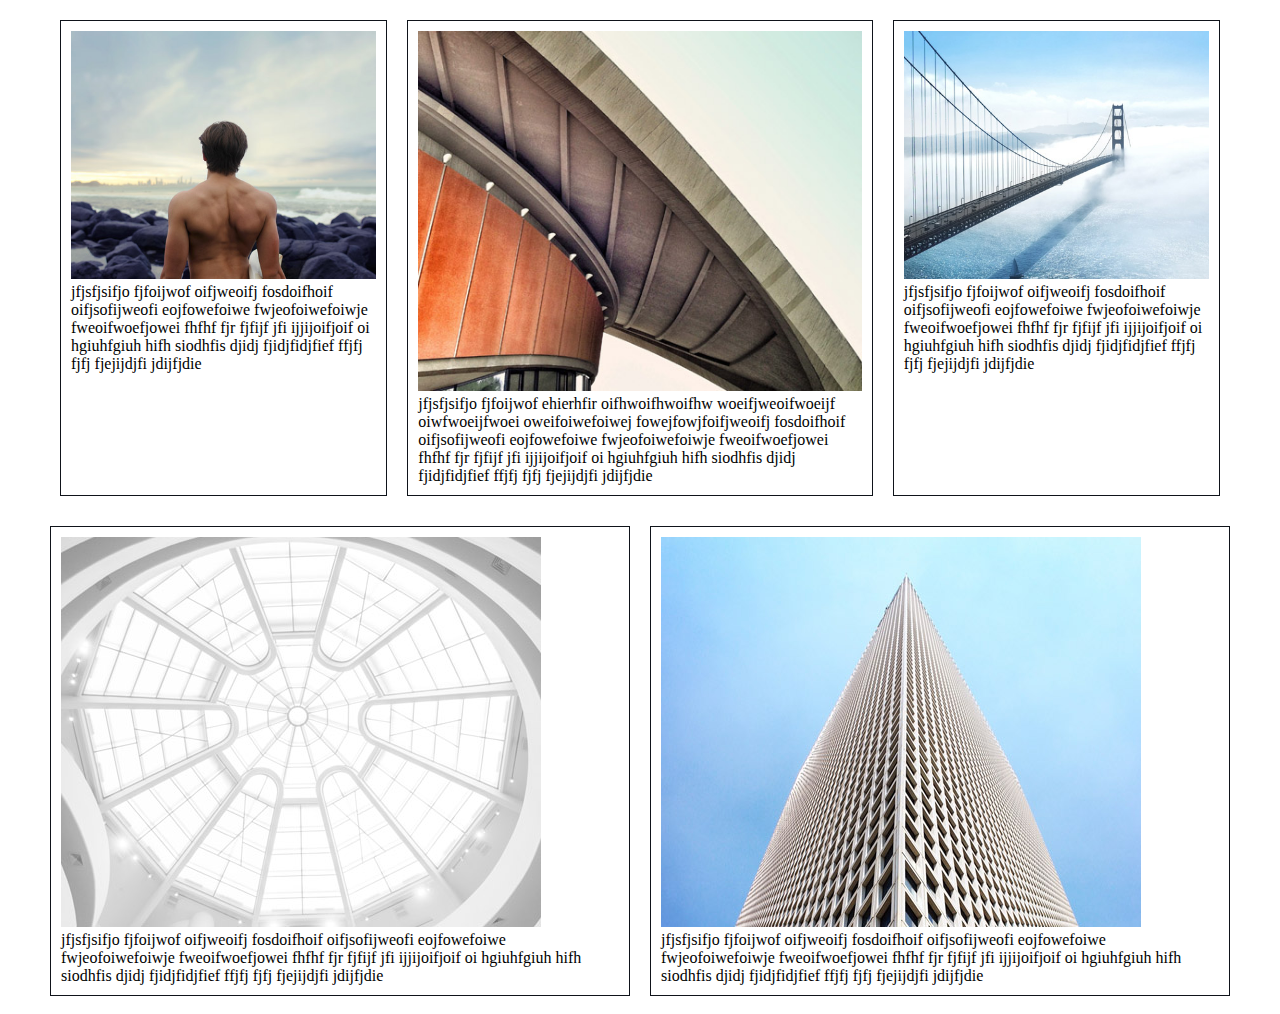
<file: MoGo/пробую адаптивность/adapt.html>
<!DOCTYPE html>
<html lang="en">
<head>
    <meta charset ="UTF-8">
    <meta name="viewport" content="width=device-width">
    <link rel="stylesheet" href="adapt_css.css">
    <title>Adapt</title>
</head>

<body>

<div class="container">
    <div class="top">
        <div class="block">
            <img src="../work/1.jpg" alt="">
            <div>jfjsfjsifjo fjfoijwof oifjweoifj fosdoifhoif oifjsofijweofi eojfowefoiwe fwjeofoiwefoiwje fweoifwoefjowei fhfhf fjr fjfijf jfi ijjijoifjoif oi hgiuhfgiuh hifh siodhfis djidj fjidjfidjfief ffjfj fjfj fjejijdjfi jdijfjdie</div>
        </div>
        <div class="block">
            <img class="juk" src="../work/2.jpg" alt="">
            <div>jfjsfjsifjo fjfoijwof ehierhfir oifhwoifhwoifhw woeifjweoifwoeijf oiwfwoeijfwoei oweifoiwefoiwej fowejfowjfoifjweoifj fosdoifhoif oifjsofijweofi eojfowefoiwe fwjeofoiwefoiwje fweoifwoefjowei fhfhf fjr fjfijf jfi ijjijoifjoif oi hgiuhfgiuh hifh siodhfis djidj fjidjfidjfief ffjfj fjfj fjejijdjfi jdijfjdie</div>
        </div>
        <div class="block">
            <img src="../work/3.jpg" alt="">
            <div>jfjsfjsifjo fjfoijwof oifjweoifj fosdoifhoif oifjsofijweofi eojfowefoiwe fwjeofoiwefoiwje fweoifwoefjowei fhfhf fjr fjfijf jfi ijjijoifjoif oi hgiuhfgiuh hifh siodhfis djidj fjidjfidjfief ffjfj fjfj fjejijdjfi jdijfjdie</div>
        </div>
    </div>

    <div class="bottom">
        <div class="block">
            <img src="../work/6.jpg" alt="">
            <div>jfjsfjsifjo fjfoijwof oifjweoifj fosdoifhoif oifjsofijweofi eojfowefoiwe fwjeofoiwefoiwje fweoifwoefjowei fhfhf fjr fjfijf jfi ijjijoifjoif oi hgiuhfgiuh hifh siodhfis djidj fjidjfidjfief ffjfj fjfj fjejijdjfi jdijfjdie</div>
        </div>
        <div class="block">
            <img src="../work/7.jpg" alt="">
            <div>jfjsfjsifjo fjfoijwof oifjweoifj fosdoifhoif oifjsofijweofi eojfowefoiwe fwjeofoiwefoiwje fweoifwoefjowei fhfhf fjr fjfijf jfi ijjijoifjoif oi hgiuhfgiuh hifh siodhfis djidj fjidjfidjfief ffjfj fjfj fjejijdjfi jdijfjdie</div>
        </div>
    </div>
</div>

</body>
</html>
</file>
<file: MoGo/пробую адаптивность/adapt_css.css>
.body{
    /*display: flex;*/
    /*flex-direction: column;*/
    font-size:100px;
    min-height: 100%;
    overflow: hidden;
}

.container {
    /*width: 100%;*/
    max-width: 1200px;
    margin: 0 auto;
}

@media (max-width: 1200px) {
    .container {max-width: 970px; margin: 0 auto}
    .top, .bottom { max-width: 100%}
}
@media (max-width: 992px) {
    .container {max-width: 750px;}
    .top, .bottom { max-width: 100%}
}
@media (max-width: 768px) {
    /*.container {max-width: 768px;}*/
    .block { max-width: 100%}
    .top, .bottom { flex-wrap: wrap}
    img {width: 150%; }
}
.top{
    display: flex;
    /*flex-wrap: wrap;*/
    flex: 0 1 33.333%;
    margin: 10px;
    justify-content: center;
    max-width: 100%;
}
.bottom{
    display: flex;
    /*flex-wrap: wrap;*/
    justify-content: center;
    max-width: 100%;
    flex: 0 1 50%;
}

.block{
    border: 1px solid #0f131a;
    display: block;
    max-width: 100%;
    padding: 10px;
    margin: 10px;
}
img{
    max-width: 100%;
    max-height: 100%;
}
.juk{
    /*max-Width: 100%;*/
}
</file>
